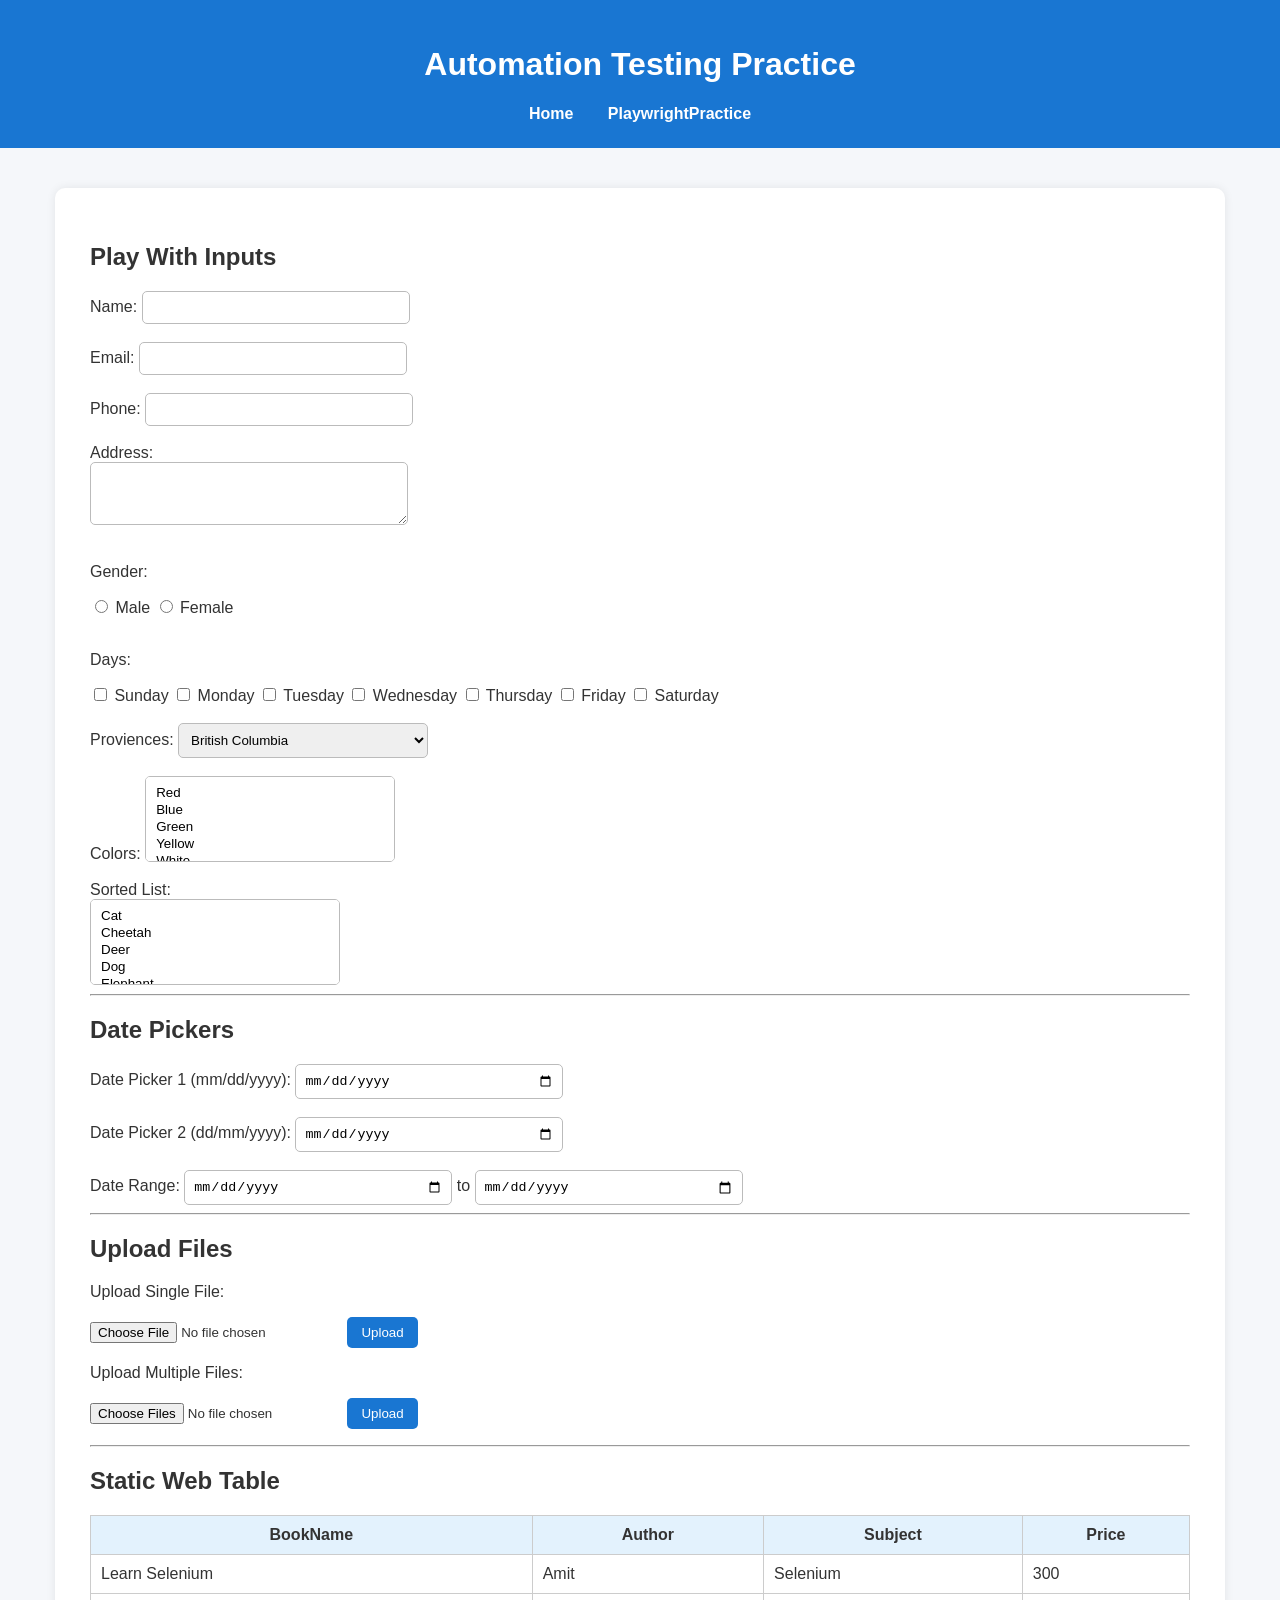
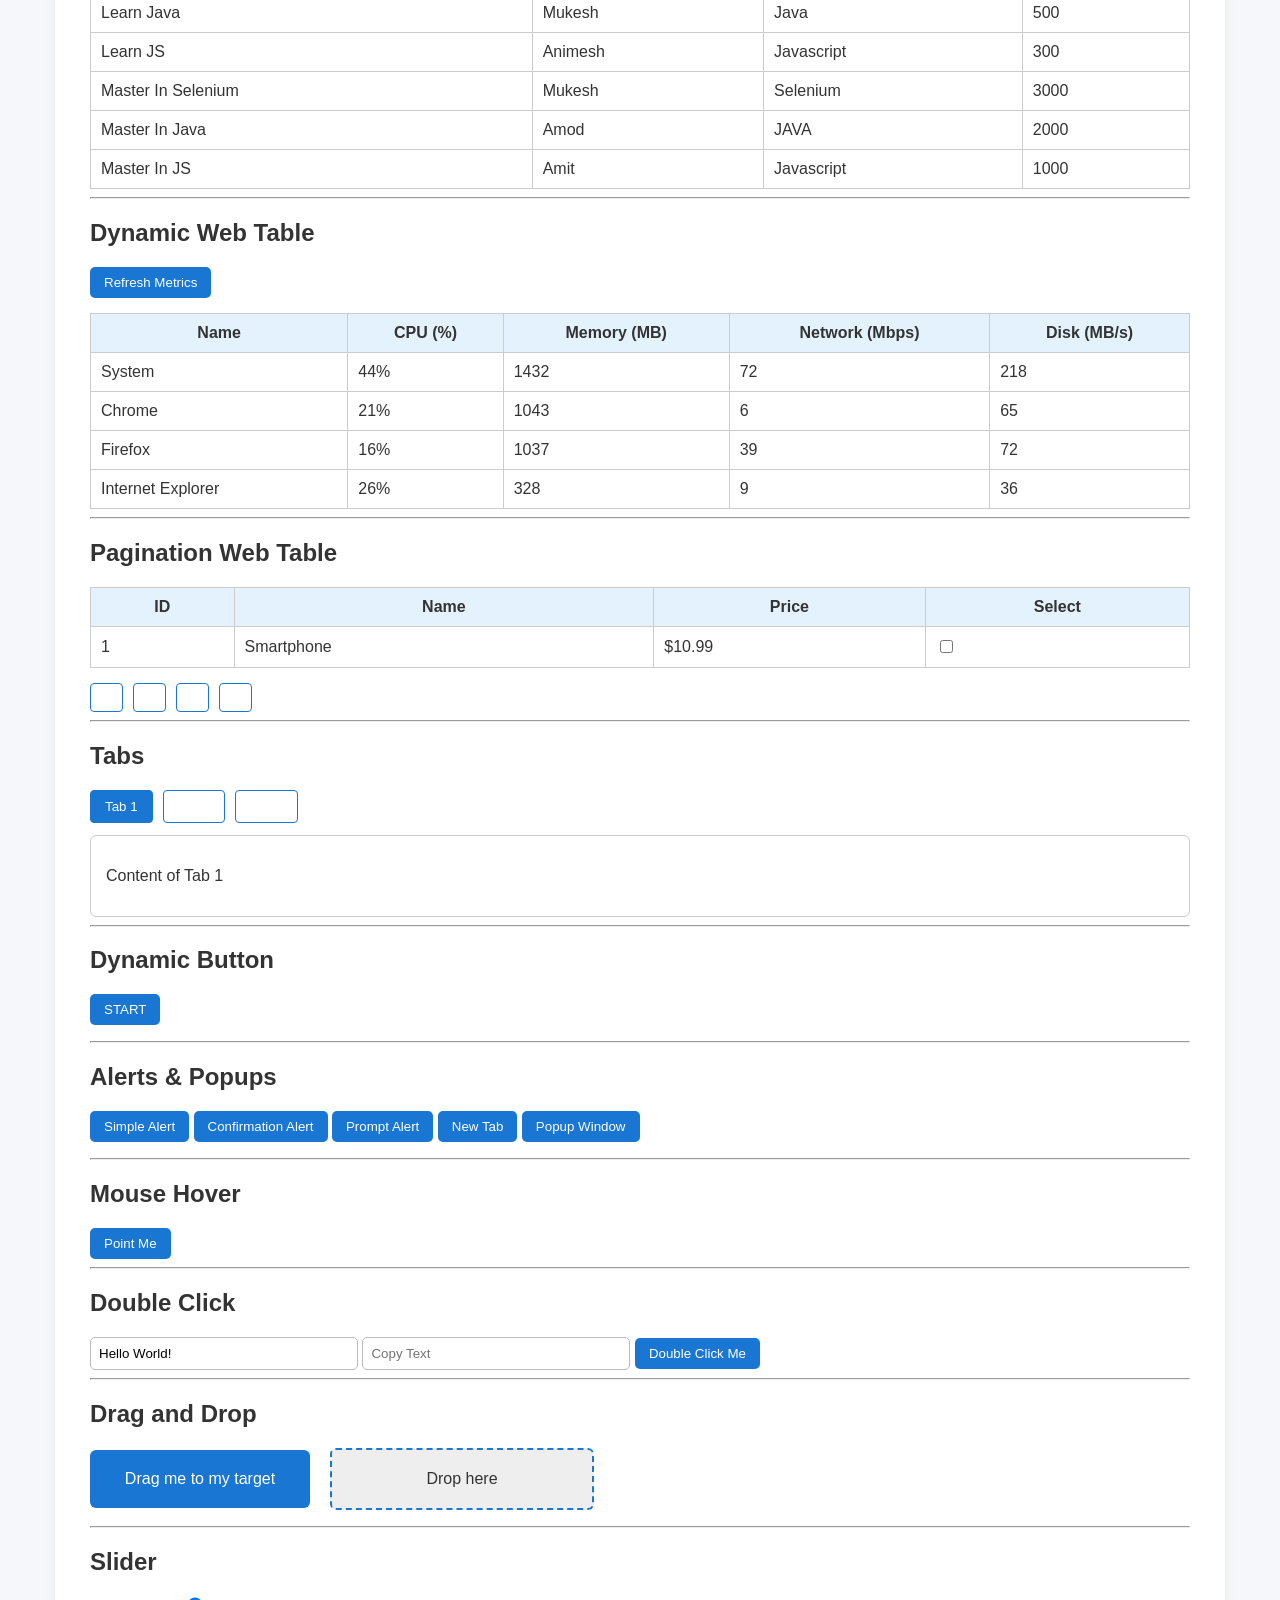
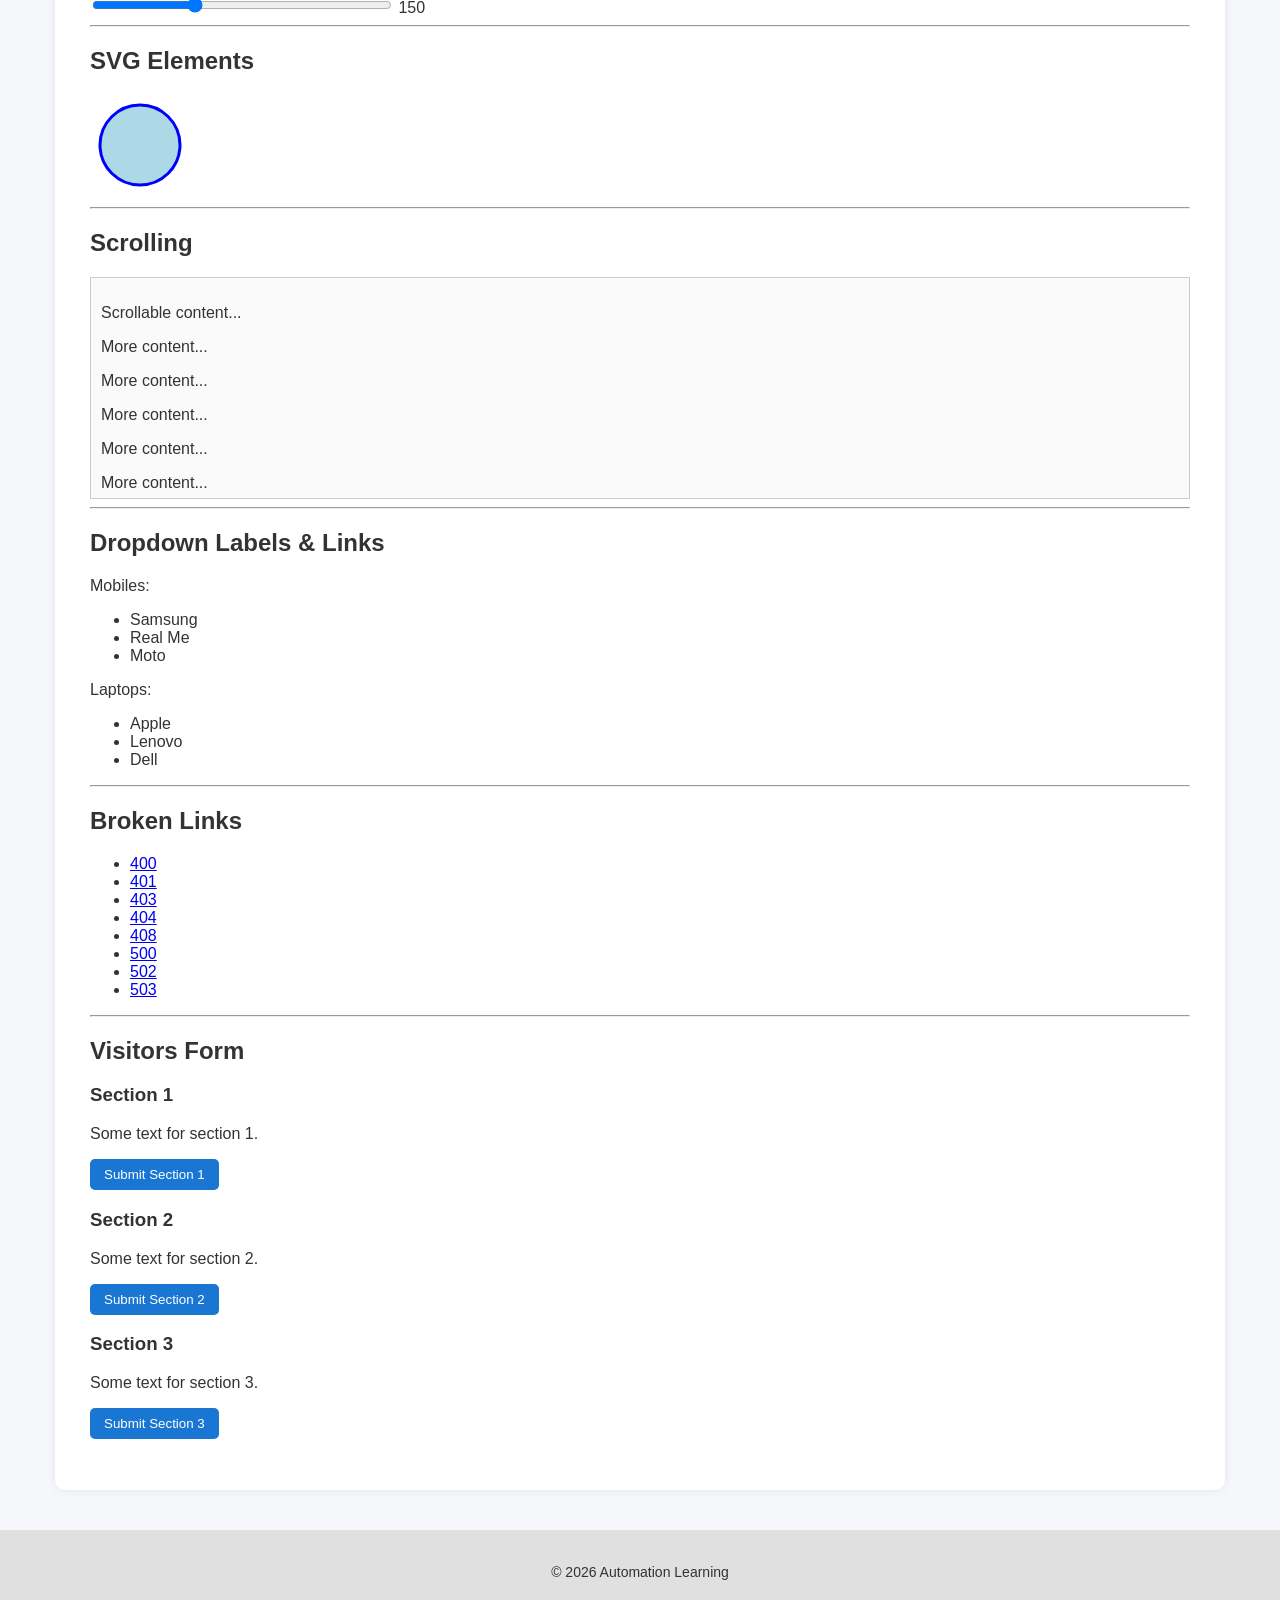
<file: index.html>
<!DOCTYPE html>
<html lang="en">
<head>
    <meta charset="UTF-8">
    <meta name="viewport" content="width=device-width, initial-scale=1.0">
    <title>Automation Practice - Home</title>
    <link rel="stylesheet" href="css/styles.css">
</head>
<body>

<header class="site-header">
    <h1>Automation Testing Practice</h1>
    <nav class="navbar">
        <a href="index.html">Home</a>
        <a href="playwrightpractice.html">PlaywrightPractice</a>
    </nav>
</header>

<main class="content">

    <!-- Play With Inputs -->
    <section id="gui-elements">
        <h2>Play With Inputs</h2>

        <label>Name:</label>
        <input type="text" id="name_input">

        <br><br>

        <label>Email:</label>
        <input type="email" id="email_input">

        <br><br>

        <label>Phone:</label>
        <input type="text" id="phone_input">

        <br><br>

        <label>Address:</label><br>
        <textarea id="address_input" rows="3"></textarea>

        <br><br>

        <p>Gender:</p>
        <label><input type="radio" name="gender" id="gender_male" value="Male"> Male</label>
        <label><input type="radio" name="gender" id="gender_female" value="Female"> Female</label>

        <br><br>

        <p>Days:</p>
        <label><input type="checkbox" value="sun" id="day_sun"> Sunday</label>
        <label><input type="checkbox" value="mon" id="day_mon"> Monday</label>
        <label><input type="checkbox" value="tue" id="day_tue"> Tuesday</label>
        <label><input type="checkbox" value="wed" id="day_wed"> Wednesday</label>
        <label><input type="checkbox" value="thur" id="day_thu"> Thursday</label>
        <label><input type="checkbox" value="fri" id="day_fri"> Friday</label>
        <label><input type="checkbox" value="sat" id="day_sat"> Saturday</label>

        <br><br>

        <label>Proviences:</label>
        <select class="form-control" id="Proviences_select">
            <option value="BC">British Columbia</option>
            <option value="AB">Alberta</option>
            <option value="SK">Saskatchewan</option>
            <option value="MB">Manitoba</option>
			<option value="ON">Ontario</option>
            <option value="QC">Quebec</option>
            <option value="NB">New Brunswick</option>
            <option value="NS">Nova Scotia</option>
			<option value="PE">Prince Edward Island</option>
			<option value="NL">Newfoundland and Labrador</option>
            <option value="NT">Northwest Territories</option>
            <option value="NU">Nunavut</option>
            <option value="YT">Yukon</option>
        </select>

        <br><br>

        <label>Colors:</label>
        <select class="form-control" id="color_select" multiple>
            <option value="red">Red</option>
            <option value="blue">Blue</option>
            <option value="green">Green</option>
            <option value="yellow">Yellow</option>
            <option value="white">White</option>
        </select>

        <br><br>

        <label for="animals">Sorted List:</label><br>
        <select class="form-control" id="animals_list" multiple name="animals_list">
            <option value="cat">Cat</option>
            <option value="cheetah">Cheetah</option>
            <option value="deer">Deer</option>
            <option value="dog">Dog</option>
            <option value="elephant">Elephant</option>
            <option value="fox">Fox</option>
            <option value="girafee">Giraffe</option>
            <option value="lion">Lion</option>
            <option value="rabbit">Rabbit</option>
            <option value="zebra">Zebra</option>
        </select>
    </section>

    <hr>

    <!-- DATE PICKERS -->
    <section id="date-pickers">
        <h2>Date Pickers</h2>

        <label>Date Picker 1 (mm/dd/yyyy):</label>
        <input type="date" id="date_mmdd">

        <br><br>

        <label>Date Picker 2 (dd/mm/yyyy):</label>
        <input type="date" id="date_ddmm">

        <br><br>

        <label>Date Range:</label>
        <input type="date" id="date_from">
        <span>to</span>
        <input type="date" id="date_to">
    </section>

    <hr>

    <!-- UPLOAD FILES -->
    <section id="upload-files">
        <h2>Upload Files</h2>

        <p>Upload Single File:</p>
        <input type="file" id="file_single">
        <button id="btn_upload_single">Upload</button>
        <p id="msg_upload_single" class="msg"></p>

        <p>Upload Multiple Files:</p>
        <input type="file" id="file_multi" multiple>
        <button id="btn_upload_multi">Upload</button>
        <p id="msg_upload_multi" class="msg"></p>
    </section>

    <hr>

    <!-- STATIC WEB TABLE -->
    <section id="static-table">
        <h2>Static Web Table</h2>

        <table class="table" id="table_static">
            <thead>
                <tr>
                    <th>BookName</th>
                    <th>Author</th>
                    <th>Subject</th>
                    <th>Price</th>
                </tr>
            </thead>
            <tbody>
                <tr><td>Learn Selenium</td><td>Amit</td><td>Selenium</td><td>300</td></tr>
                <tr><td>Learn Java</td><td>Mukesh</td><td>Java</td><td>500</td></tr>
                <tr><td>Learn JS</td><td>Animesh</td><td>Javascript</td><td>300</td></tr>
                <tr><td>Master In Selenium</td><td>Mukesh</td><td>Selenium</td><td>3000</td></tr>
                <tr><td>Master In Java</td><td>Amod</td><td>JAVA</td><td>2000</td></tr>
                <tr><td>Master In JS</td><td>Amit</td><td>Javascript</td><td>1000</td></tr>
            </tbody>
        </table>
    </section>

    <hr>

    <!-- DYNAMIC WEB TABLE -->
    <section id="dynamic-table">
        <h2>Dynamic Web Table</h2>
        <button id="btn_refresh_metrics">Refresh Metrics</button>

        <table class="table" id="table_dynamic">
            <thead>
                <tr>
                    <th>Name</th>
                    <th>CPU (%)</th>
                    <th>Memory (MB)</th>
                    <th>Network (Mbps)</th>
                    <th>Disk (MB/s)</th>
                </tr>
            </thead>
            <tbody>
                <!-- Filled by JS -->
            </tbody>
        </table>
    </section>

    <hr>

    <!-- PAGINATION TABLE -->
    <section id="pagination-table">
        <h2>Pagination Web Table</h2>

        <table class="table" id="table_pagination">
            <thead>
                <tr>
                    <th>ID</th>
                    <th>Name</th>
                    <th>Price</th>
                    <th>Select</th>
                </tr>
            </thead>
            <tbody>
                <!-- Filled by JS -->
            </tbody>
        </table>

        <div class="pagination">
            <button class="page-btn" data-page="1">1</button>
            <button class="page-btn" data-page="2">2</button>
            <button class="page-btn" data-page="3">3</button>
            <button class="page-btn" data-page="4">4</button>
        </div>
    </section>

    <hr>

    <!-- TABS -->
    <section id="tabs">
        <h2>Tabs</h2>

        <div class="tabs">
            <button class="tab-btn active" data-tab="tab1">Tab 1</button>
            <button class="tab-btn" data-tab="tab2">Tab 2</button>
            <button class="tab-btn" data-tab="tab3">Tab 3</button>
        </div>

        <div class="tab-content active" id="tab1">
            <p>Content of Tab 1</p>
        </div>
        <div class="tab-content" id="tab2">
            <p>Content of Tab 2</p>
        </div>
        <div class="tab-content" id="tab3">
            <p>Content of Tab 3</p>
        </div>
    </section>

    <hr>

    <!-- DYNAMIC BUTTON -->
    <section id="dynamic-button">
        <h2>Dynamic Button</h2>
        <button id="btn_start">START</button>
        <p id="msg_start" class="msg"></p>
    </section>

    <hr>

    <!-- ALERTS & POPUPS -->
    <section id="alerts">
        <h2>Alerts & Popups</h2>

        <button id="btn_alert_simple">Simple Alert</button>
        <button id="btn_alert_confirm">Confirmation Alert</button>
        <button id="btn_alert_prompt">Prompt Alert</button>
        <button id="btn_new_tab">New Tab</button>
        <button id="btn_popup_window">Popup Window</button>

        <p id="msg_alerts" class="msg"></p>
    </section>

    <hr>

    <!-- MOUSE HOVER -->
    <section id="mouse-hover">
        <h2>Mouse Hover</h2>

        <div class="hover-menu">
            <button id="btn_hover">Point Me</button>
            <div class="hover-dropdown" id="hover_dropdown">
                <p>Link 1</p>
                <p>Link 2</p>
                <p>Link 3</p>
            </div>
        </div>
    </section>

    <hr>

    <!-- DOUBLE CLICK -->
    <section id="double-click">
        <h2>Double Click</h2>

        <input type="text" id="dc_source" value="Hello World!">
        <input type="text" id="dc_target" placeholder="Copy Text">
        <button id="btn_double_click">Double Click Me</button>
    </section>

    <hr>

    <!-- DRAG AND DROP -->
    <section id="drag-drop">
        <h2>Drag and Drop</h2>

        <div id="drag_container">
            <div id="drag_item" draggable="true" class="drag-box">Drag me to my target</div>
            <div id="drop_zone" class="drop-box">Drop here</div>
        </div>

        <p id="msg_drag" class="msg"></p>
    </section>

    <hr>

    <!-- SLIDER -->
    <section id="slider">
        <h2>Slider</h2>

        <input type="range" id="price_slider" min="75" max="300" value="150">
        <span id="price_value">150</span>
    </section>

    <hr>

    <!-- SVG ELEMENTS -->
    <section id="svg-elements">
        <h2>SVG Elements</h2>
        <svg width="200" height="100">
            <circle cx="50" cy="50" r="40" stroke="blue" stroke-width="3" fill="lightblue"></circle>
        </svg>
    </section>

    <hr>

    <!-- SCROLLING -->
    <section id="scrolling">
        <h2>Scrolling</h2>
        <div style="height:200px; overflow-y:scroll; border:1px solid #ccc; padding:10px;">
            <p>Scrollable content...</p>
            <p>More content...</p>
            <p>More content...</p>
            <p>More content...</p>
            <p>More content...</p>
            <p>More content...</p>
        </div>
    </section>

    <hr>

    <!-- DROPDOWN LABELS & LINKS -->
    <section id="dropdown-labels">
        <h2>Dropdown Labels & Links</h2>

        <p>Mobiles:</p>
        <ul>
            <li>Samsung</li>
            <li>Real Me</li>
            <li>Moto</li>
        </ul>

        <p>Laptops:</p>
        <ul>
            <li>Apple</li>
            <li>Lenovo</li>
            <li>Dell</li>
        </ul>
    </section>

    <hr>

    <!-- BROKEN LINKS -->
    <section id="broken-links">
        <h2>Broken Links</h2>

        <ul>
            <li><a href="https://httpstat.us/400" target="_blank">400</a></li>
            <li><a href="https://httpstat.us/401" target="_blank">401</a></li>
            <li><a href="https://httpstat.us/403" target="_blank">403</a></li>
            <li><a href="https://httpstat.us/404" target="_blank">404</a></li>
            <li><a href="https://httpstat.us/408" target="_blank">408</a></li>
            <li><a href="https://httpstat.us/500" target="_blank">500</a></li>
            <li><a href="https://httpstat.us/502" target="_blank">502</a></li>
            <li><a href="https://httpstat.us/503" target="_blank">503</a></li>
        </ul>
    </section>

    <hr>

    <!-- VISITORS FORM -->
    <section id="visitors-form">
        <h2>Visitors Form</h2>

        <h3>Section 1</h3>
        <p>Some text for section 1.</p>
        <button class="visitor_btn" data-section="1">Submit Section 1</button>

        <h3>Section 2</h3>
        <p>Some text for section 2.</p>
        <button class="visitor_btn" data-section="2">Submit Section 2</button>

        <h3>Section 3</h3>
        <p>Some text for section 3.</p>
        <button class="visitor_btn" data-section="3">Submit Section 3</button>

        <p id="msg_visitor" class="msg"></p>
    </section>

</main>

<footer class="site-footer">
    <p>© 2026 Automation Learning</p>
</footer>

<script src="js/script.js"></script>
</body>
</html>
</file>
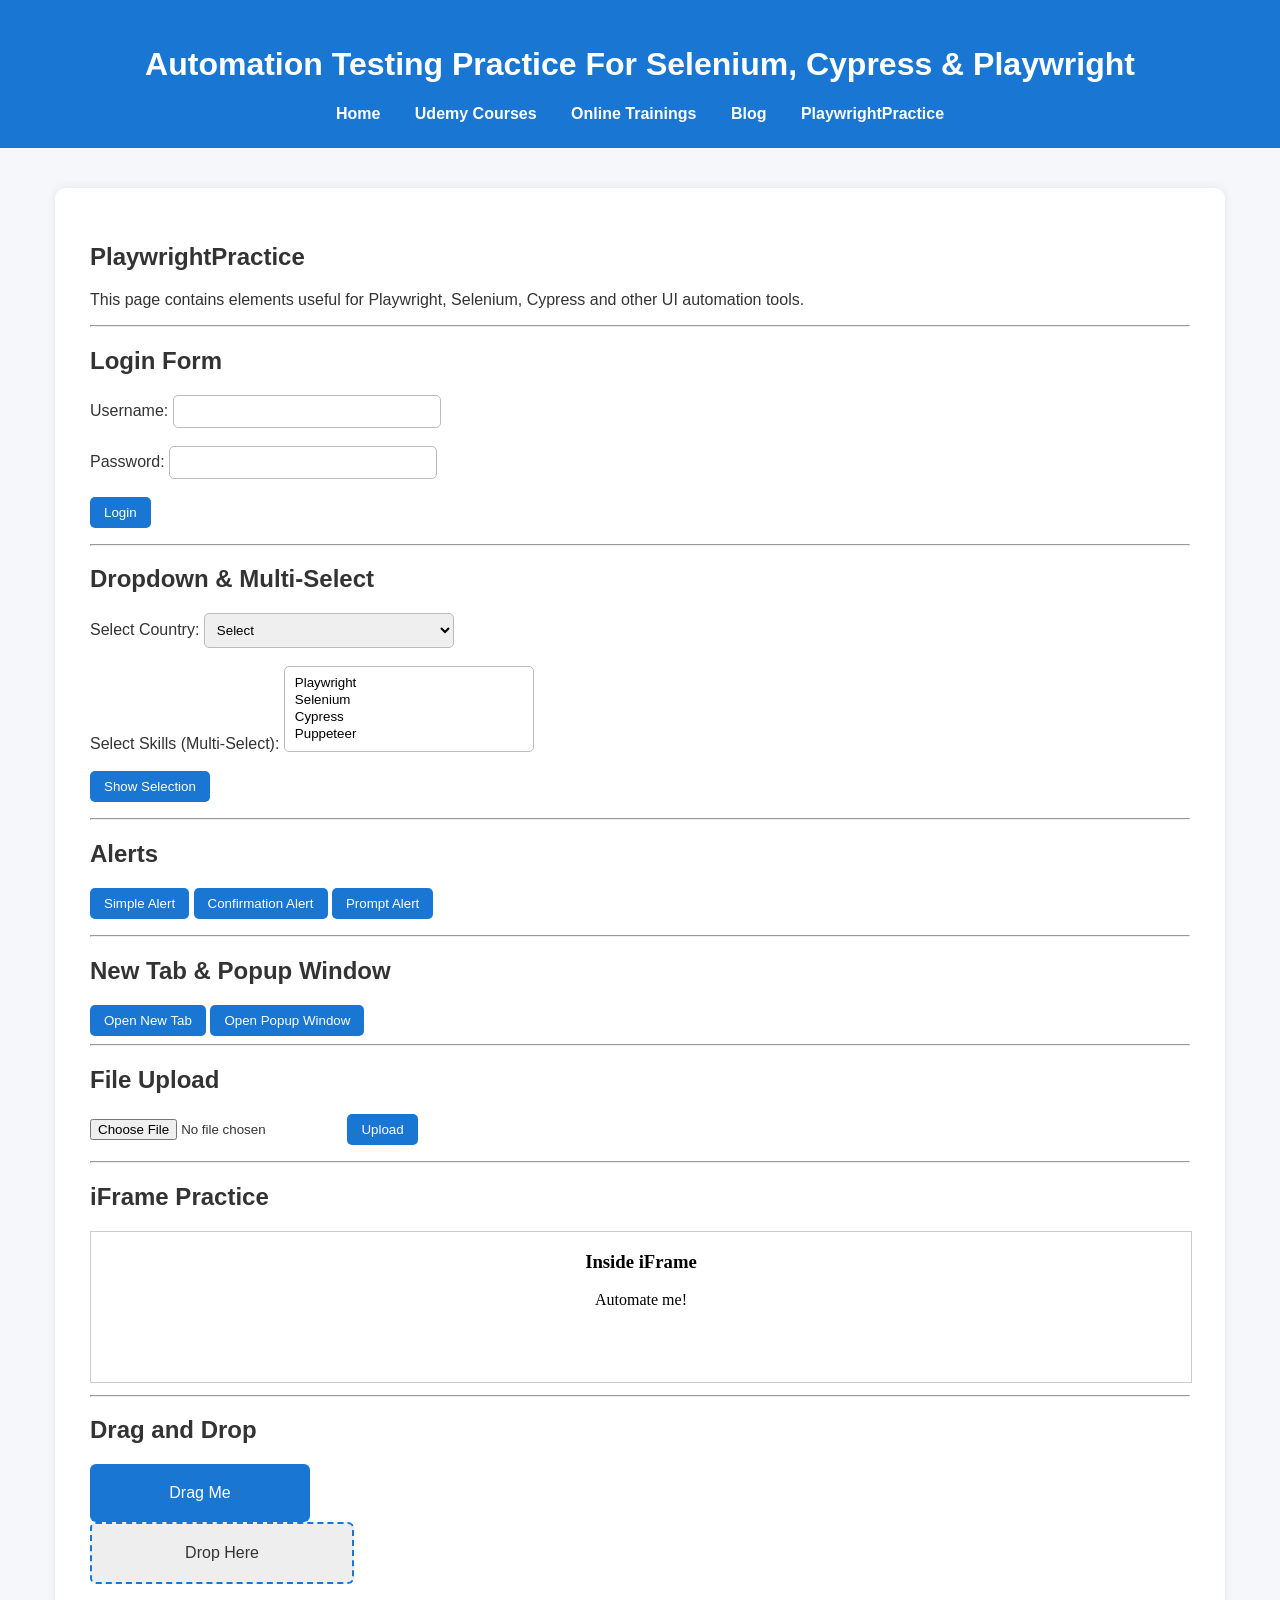
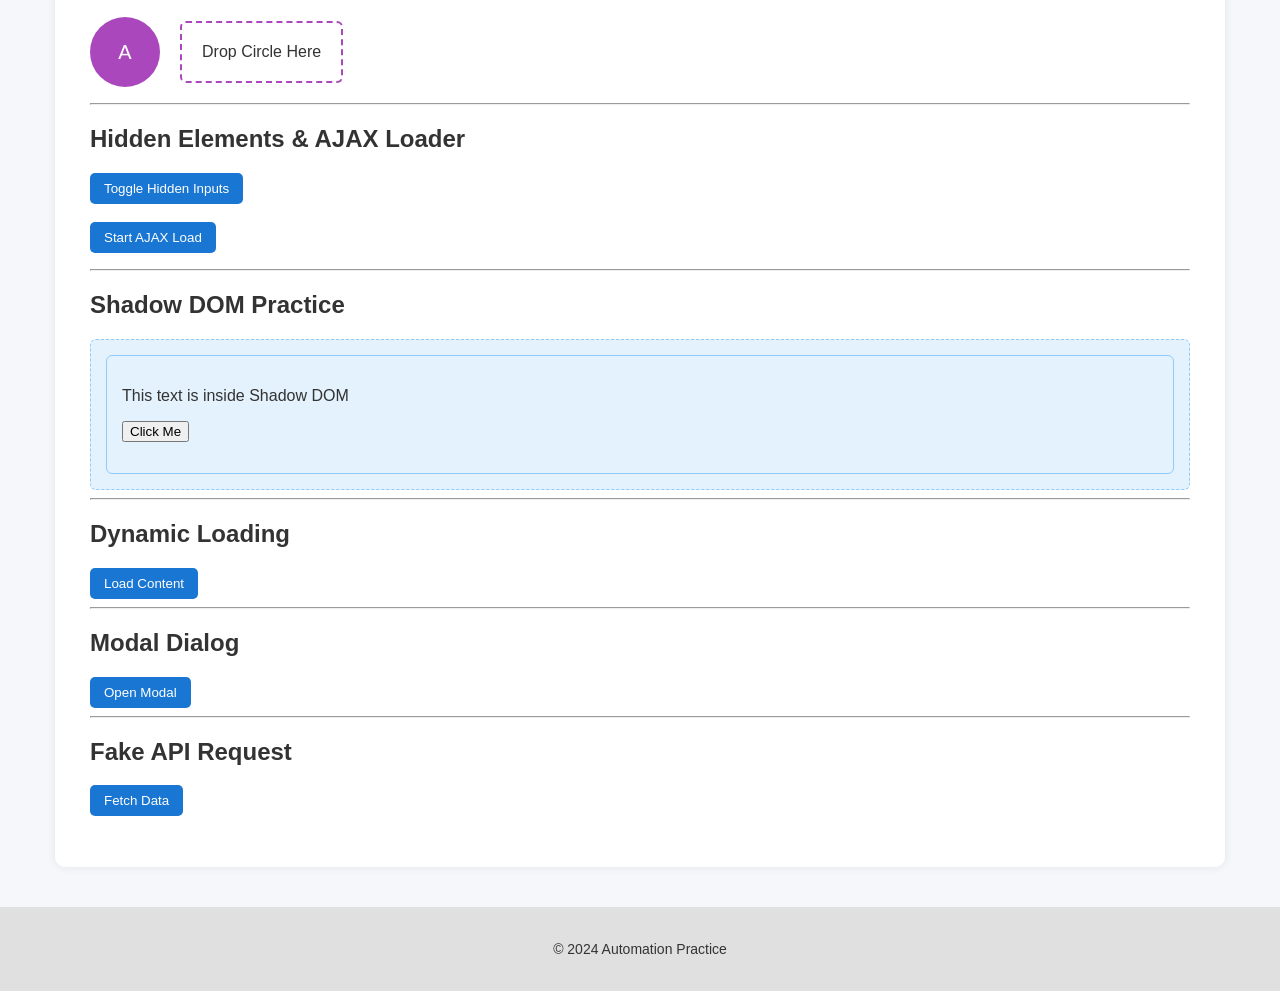
<file: playwrightpractice.html>
<!DOCTYPE html>
<html lang="en">
<head>
    <meta charset="UTF-8">
    <meta name="viewport" content="width=device-width, initial-scale=1.0">
    <title>Automation Practice - PlaywrightPractice</title>
    <link rel="stylesheet" href="css/styles.css">
</head>
<body>

<header class="site-header">
    <h1>Automation Testing Practice For Selenium, Cypress & Playwright</h1>
    <nav class="navbar">
        <a href="index.html">Home</a>
        <a href="#">Udemy Courses</a>
        <a href="#">Online Trainings</a>
        <a href="#">Blog</a>
        <a href="playwrightpractice.html">PlaywrightPractice</a>
    </nav>
</header>

<main class="content">

    <!-- INTRO -->
    <section id="pw-intro">
        <h2>PlaywrightPractice</h2>
        <p>
            This page contains elements useful for Playwright, Selenium, Cypress and other UI automation tools.
        </p>
    </section>

    <hr>

    <!-- LOGIN FORM -->
    <section id="pw-login">
        <h2>Login Form</h2>

        <label for="pw_username">Username:</label>
        <input type="text" id="pw_username">

        <br><br>

        <label for="pw_password">Password:</label>
        <input type="password" id="pw_password">

        <br><br>

        <button id="pw_btn_login">Login</button>
        <p id="pw_msg_login" class="msg"></p>
    </section>

    <hr>

    <!-- DROPDOWNS -->
    <section id="pw-dropdowns">
        <h2>Dropdown & Multi-Select</h2>

        <label for="pw_country">Select Country:</label>
        <select id="pw_country">
            <option value="">Select</option>
            <option>India</option>
            <option>USA</option>
            <option>Canada</option>
            <option>Australia</option>
        </select>

        <br><br>

        <label for="pw_skills">Select Skills (Multi-Select):</label>
        <select id="pw_skills" multiple size="4">
            <option>Playwright</option>
            <option>Selenium</option>
            <option>Cypress</option>
            <option>Puppeteer</option>
        </select>

        <br><br>

        <button id="pw_btn_dropdown">Show Selection</button>
        <p id="pw_msg_dropdown" class="msg"></p>
    </section>

    <hr>

    <!-- ALERTS -->
    <section id="pw-alerts">
        <h2>Alerts</h2>

        <button id="pw_btn_alert_simple">Simple Alert</button>
        <button id="pw_btn_alert_confirm">Confirmation Alert</button>
        <button id="pw_btn_alert_prompt">Prompt Alert</button>

        <p id="pw_msg_alert" class="msg"></p>
    </section>

    <hr>

    <!-- NEW TAB & POPUP -->
    <section id="pw-tabs-popups">
        <h2>New Tab & Popup Window</h2>

        <button id="pw_btn_new_tab">Open New Tab</button>
        <button id="pw_btn_popup_window">Open Popup Window</button>
    </section>

    <hr>

    <!-- FILE UPLOAD -->
    <section id="pw-upload">
        <h2>File Upload</h2>

        <input type="file" id="pw_file">
        <button id="pw_btn_file">Upload</button>
        <p id="pw_msg_file" class="msg"></p>
    </section>

    <hr>

    <!-- IFRAME -->
    <section id="pw-iframe">
        <h2>iFrame Practice</h2>

        <iframe
            id="pw_iframe"
            srcdoc="<h3 style='text-align:center;'>Inside iFrame</h3><p style='text-align:center;'>Automate me!</p>"
            style="width:100%; height:150px; border:1px solid #ccc;">
        </iframe>
    </section>

    <hr>

    <!-- DRAG & DROP -->
    <section id="pw-drag-drop">
        <h2>Drag and Drop</h2>

        <div id="pw_drag_container">
            <div id="pw_drag_item" draggable="true" class="drag-box">
                Drag Me
            </div>
            <div id="pw_drop_zone" class="drop-box">
                Drop Here
            </div>
        </div>

        <br>

        <div id="pw_circle_container">
            <div id="pw_circle_drag" draggable="true" class="circle">A</div>
            <div id="pw_circle_drop" class="circle-drop">Drop Circle Here</div>
        </div>

        <p id="pw_msg_drag" class="msg"></p>
    </section>

    <hr>

    <!-- HIDDEN ELEMENTS & AJAX -->
    <section id="pw-hidden-ajax">
        <h2>Hidden Elements & AJAX Loader</h2>

        <button id="pw_btn_toggle_hidden">Toggle Hidden Inputs</button>

        <div id="pw_hidden_area" style="display:none; margin-top:10px;">
            <input type="text" id="pw_hidden_input" placeholder="Hidden input">
            <label><input type="checkbox" id="pw_hidden_checkbox"> Hidden checkbox</label>
        </div>

        <br><br>

        <button id="pw_btn_ajax">Start AJAX Load</button>
        <div id="pw_ajax_loader" style="display:none; margin-top:10px;">Loading...</div>
        <p id="pw_msg_ajax" class="msg"></p>
    </section>

    <hr>

    <!-- SHADOW DOM -->
    <section id="pw-shadow">
        <h2>Shadow DOM Practice</h2>
        <div id="pw_shadow_host"></div>
    </section>

    <hr>

    <!-- DYNAMIC LOADING -->
    <section id="pw-dynamic-loading">
        <h2>Dynamic Loading</h2>

        <button id="pw_btn_load">Load Content</button>

        <div id="pw_loader" style="display:none; margin-top:20px;">
            <p>Loading...</p>
        </div>

        <div id="pw_loaded_content" style="display:none; margin-top:20px;">
            <p>Dynamic content loaded successfully!</p>
        </div>
    </section>

    <hr>

    <!-- MODAL -->
    <section id="pw-modal">
        <h2>Modal Dialog</h2>

        <button id="pw_btn_open_modal">Open Modal</button>

        <div id="pw_modal" class="modal">
            <div class="modal-content">
                <span id="pw_btn_close_modal" class="modal-close">&times;</span>
                <h3>Automation Modal</h3>
                <p>This is a custom modal dialog for automation practice.</p>
            </div>
        </div>
    </section>

    <hr>

    <!-- FAKE API -->
    <section id="pw-api">
        <h2>Fake API Request</h2>

        <button id="pw_btn_api">Fetch Data</button>
        <p id="pw_msg_api" class="msg"></p>
    </section>

</main>

<footer class="site-footer">
    <p>© 2024 Automation Practice</p>
</footer>

<script src="js/script.js"></script>
</body>
</html>
</file>
<file: css/styles.css>
/* ============================
   GLOBAL PAGE STYLING
============================ */

body {
    margin: 0;
    font-family: Arial, sans-serif;
    background: #f5f7fa;
    color: #333;
}

.site-header {
    background: #1976d2;
    color: white;
    padding: 25px;
    text-align: center;
}

.navbar {
    margin-top: 12px;
}

.navbar a {
    color: white;
    text-decoration: none;
    margin: 0 15px;
    font-weight: bold;
}

.navbar a:hover {
    text-decoration: underline;
}

.content {
    max-width: 1100px;
    margin: 40px auto;
    background: white;
    padding: 35px;
    border-radius: 10px;
    box-shadow: 0 0 10px rgba(0,0,0,0.08);
}

.site-footer {
    text-align: center;
    padding: 20px;
    background: #e0e0e0;
    margin-top: 40px;
    font-size: 14px;
}

/* ============================
   FORM ELEMENTS
============================ */

input[type="text"],
input[type="email"],
input[type="password"],
input[type="date"],
textarea,
select {
    padding: 8px;
    width: 250px;
    border: 1px solid #bbb;
    border-radius: 5px;
}

textarea {
    width: 300px;
}

button {
    padding: 8px 14px;
    background: #1976d2;
    color: white;
    border: none;
    border-radius: 5px;
    cursor: pointer;
}

button:hover {
    background: #0d47a1;
}

.msg {
    margin-top: 10px;
    font-weight: bold;
}

/* ============================
   TABLES
============================ */

.table {
    width: 100%;
    border-collapse: collapse;
    margin-top: 15px;
}

.table th,
.table td {
    border: 1px solid #ccc;
    padding: 10px;
}

.table th {
    background: #e3f2fd;
}

/* ============================
   PAGINATION
============================ */

.pagination {
    margin-top: 15px;
}

.page-btn {
    padding: 6px 12px;
    margin-right: 5px;
    border: 1px solid #1976d2;
    background: white;
    cursor: pointer;
    border-radius: 4px;
}

.page-btn:hover {
    background: #1976d2;
    color: white;
}

/* ============================
   TABS
============================ */

.tabs {
    display: flex;
    gap: 10px;
    margin-bottom: 12px;
}

.tab-btn {
    padding: 8px 14px;
    border: 1px solid #1976d2;
    background: white;
    cursor: pointer;
    border-radius: 4px;
}

.tab-btn.active {
    background: #1976d2;
    color: white;
}

.tab-content {
    display: none;
    border: 1px solid #ccc;
    padding: 15px;
    border-radius: 6px;
}

.tab-content.active {
    display: block;
}

/* ============================
   HOVER MENU
============================ */

.hover-menu {
    position: relative;
    display: inline-block;
}

.hover-dropdown {
    display: none;
    position: absolute;
    background: white;
    border: 1px solid #ccc;
    padding: 8px 12px;
    z-index: 10;
    border-radius: 5px;
}

.hover-dropdown p {
    margin: 5px 0;
    cursor: pointer;
}

.hover-dropdown p:hover {
    background: #e3f2fd;
}

/* ============================
   DRAG & DROP
============================ */

.drag-box {
    padding: 20px;
    background: #1976d2;
    color: white;
    width: 180px;
    text-align: center;
    border-radius: 6px;
    cursor: grab;
}

.drop-box {
    padding: 20px;
    background: #eeeeee;
    width: 220px;
    text-align: center;
    border: 2px dashed #1976d2;
    border-radius: 6px;
}

#pw_circle_container,
#drag_container {
    display: flex;
    gap: 20px;
    align-items: center;
    margin-top: 15px;
}

.circle {
    width: 70px;
    height: 70px;
    border-radius: 50%;
    background: #ab47bc;
    color: white;
    display: flex;
    align-items: center;
    justify-content: center;
    cursor: grab;
    font-size: 20px;
}

.circle-drop {
    padding: 20px;
    border-radius: 6px;
    border: 2px dashed #ab47bc;
}

/* ============================
   MODAL
============================ */

.modal {
    display: none;
    position: fixed;
    top: 0;
    left: 0;
    width: 100%;
    height: 100%;
    background: rgba(0,0,0,0.55);
}

.modal-content {
    background: white;
    width: 350px;
    margin: 12% auto;
    padding: 25px;
    border-radius: 10px;
    text-align: center;
}

.modal-close {
    float: right;
    cursor: pointer;
    font-size: 22px;
}

/* ============================
   SLIDER
============================ */

#price_slider {
    width: 300px;
}

/* ============================
   SCROLL BOX
============================ */

#scrolling div {
    background: #fafafa;
}

/* ============================
   SHADOW DOM (host container)
============================ */

#pw_shadow_host {
    border: 1px dashed #90caf9;
    padding: 15px;
    border-radius: 6px;
    background: #e3f2fd;
}
</file>
